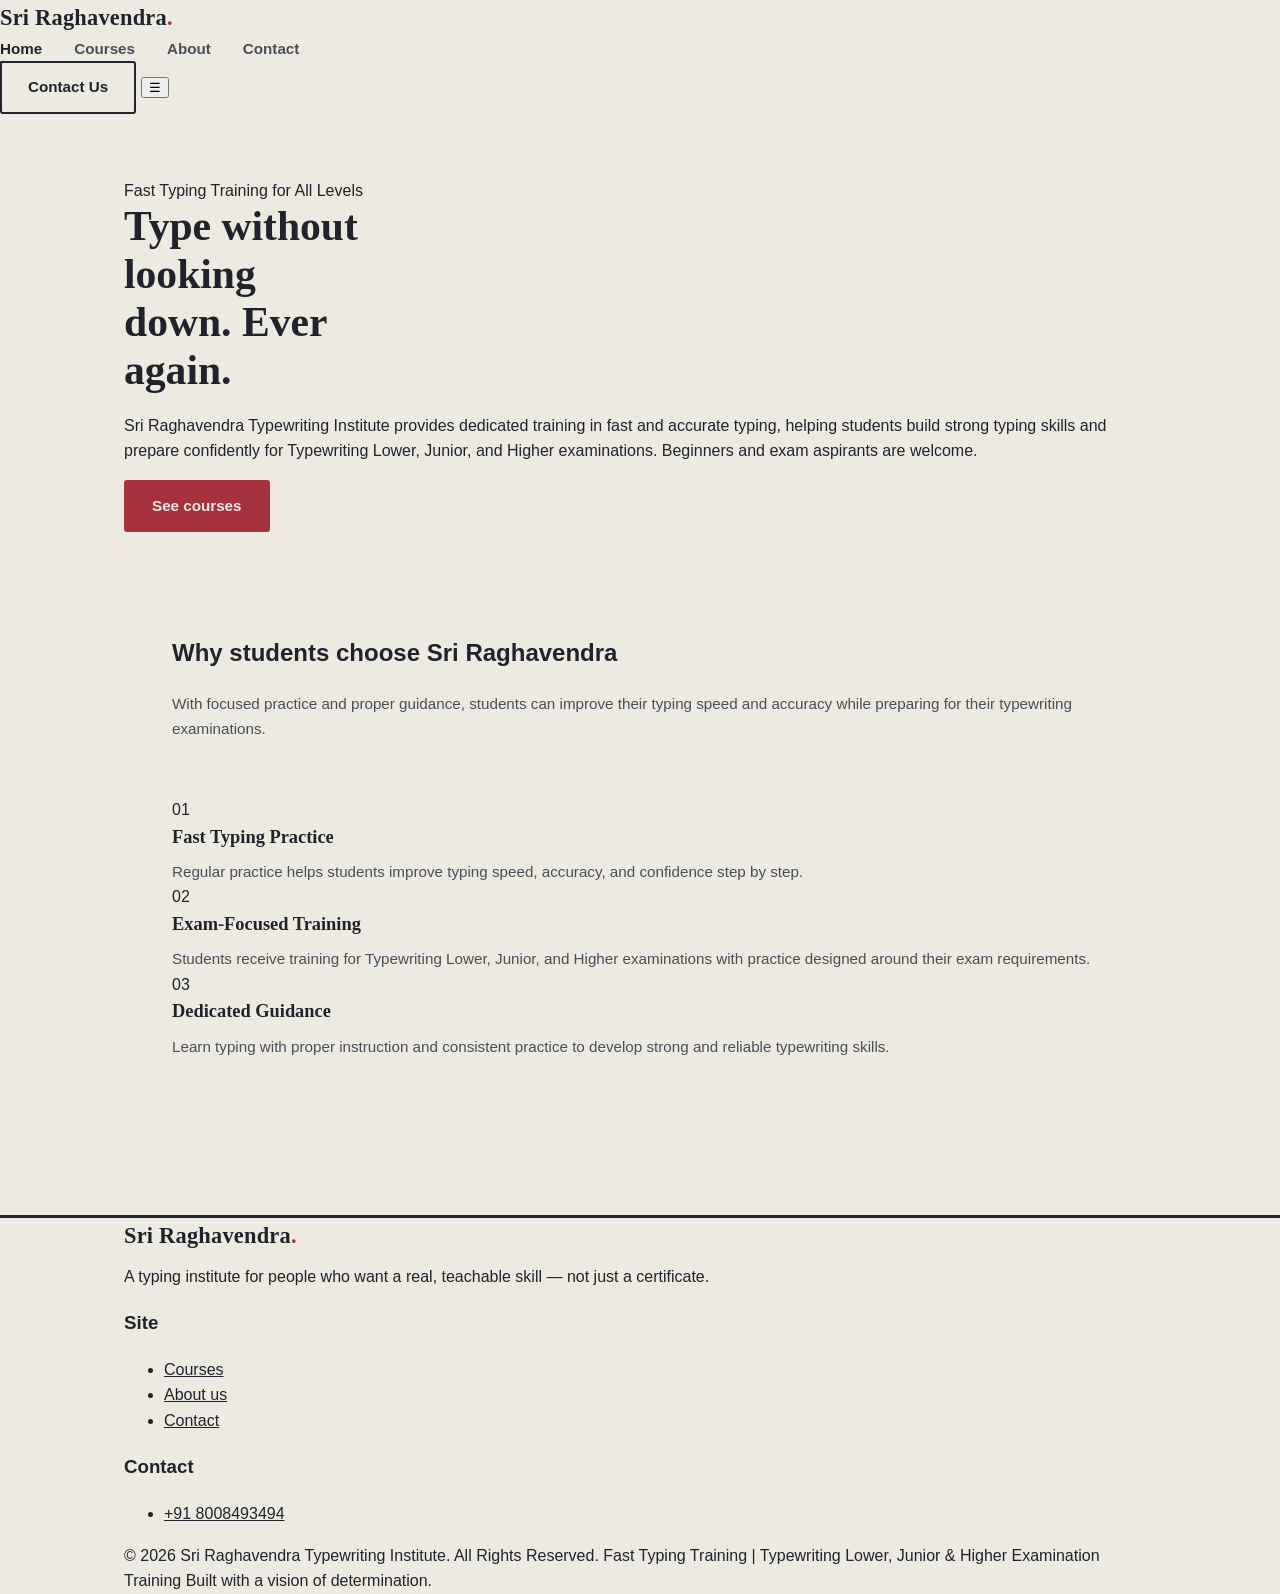
<file: index.html>
<!DOCTYPE html>
<html lang="en">
<head>
<meta charset="UTF-8">
<meta name="viewport" content="width=device-width, initial-scale=1.0">
<title>Sri Raghavendra Typing Institute — Learn to Type Fast &amp; Accurate</title>
<link rel="stylesheet" href="style.css">
</head>
<body>
<header class="site">
  <nav class="nav">
    <a href="index.html" class="logo">Sri Raghavendra<span class="dot">.</span></a>
    <ul class="nav-links">
      <li><a href="index.html" aria-current="page">Home</a></li>
      <li><a href="courses.html">Courses</a></li>
      <li><a href="about.html">About</a></li>
      <li><a href="contact.html">Contact</a></li>
    </ul>
    <div class="nav-cta">
      <a href="contact.html" class="btn btn-ghost">Contact Us</a>
      <button class="nav-toggle" aria-label="Toggle menu" aria-expanded="false">☰</button>
    </div>
  </nav>
</header>
<section class="hero">
  <div class="wrap hero-grid">
    <div>
      <span class="eyebrow-badge">Fast Typing Training for All Levels</span>
      <h1>Type without looking down. Ever again.</h1>
      <p class="lede">Sri Raghavendra Typewriting Institute provides dedicated training in fast and accurate typing, helping students build strong typing skills and prepare confidently for Typewriting Lower, Junior, and Higher examinations. Beginners and exam aspirants are welcome.</p>
      <div class="hero-actions">
        <a href="courses.html" class="btn btn-primary">See courses</a>
  </div>
    </div>
<section class="block">
  <div class="wrap">
    <div class="block-head">
      <h2>Why students choose Sri Raghavendra</h2>
      <p>With focused practice and proper guidance, students can improve their typing speed and accuracy while preparing for their typewriting examinations.</p>
    </div>
    <div class="feature-grid">
      <div class="feature">
        <div class="mark">01</div>
        <h3>Fast Typing Practice</h3>
        <p>Regular practice helps students improve typing speed, accuracy, and confidence step by step.</p>
      </div>
      <div class="feature">
        <div class="mark">02</div>
        <h3>Exam-Focused Training</h3>
        <p>Students receive training for Typewriting Lower, Junior, and Higher examinations with practice designed around their exam requirements.</p>
      </div>
      <div class="feature">
        <div class="mark">03</div>
        <h3>Dedicated Guidance</h3>
        <p>Learn typing with proper instruction and consistent practice to develop strong and reliable typewriting skills.</p>
      </div>
    </div>
  </div>
</section>

<section class="block" style="padding-top:0;">
  <div class="wrap">
    <div class="block-head">
          </div>
        </div>
      </div>
    </div>
  </div>
</section>
<footer class="site">
  <div class="wrap">
    <div class="footer-grid">
      <div>
        <a href="index.html" class="logo">Sri Raghavendra<span class="dot">.</span></a>
        <p style="margin-top:10px;">A typing institute for people who want a real, teachable skill — not just a certificate.</p>
      </div>
      <div>
        <h3>Site</h3>
        <ul>
          <li><a href="courses.html">Courses</a></li>
          <li><a href="about.html">About us</a></li>
          <li><a href="contact.html">Contact</a></li>
        </ul>
      </div>
      <div>
        <h3>Contact</h3>
        <ul>
          <li><a href="tel:+910000000000">+91 8008493494</a></li>
        </ul>
      </div>
    </div>
    <div class="footer-bottom">
      <span>© 2026 Sri Raghavendra Typewriting Institute. All Rights Reserved.
Fast Typing Training | Typewriting Lower, Junior & Higher Examination Training</span>
      <span>Built with a vision of determination.</span>
    </div>
  </div>
</footer>

<script src="script.js"></script>
</body>
</html>
</file>
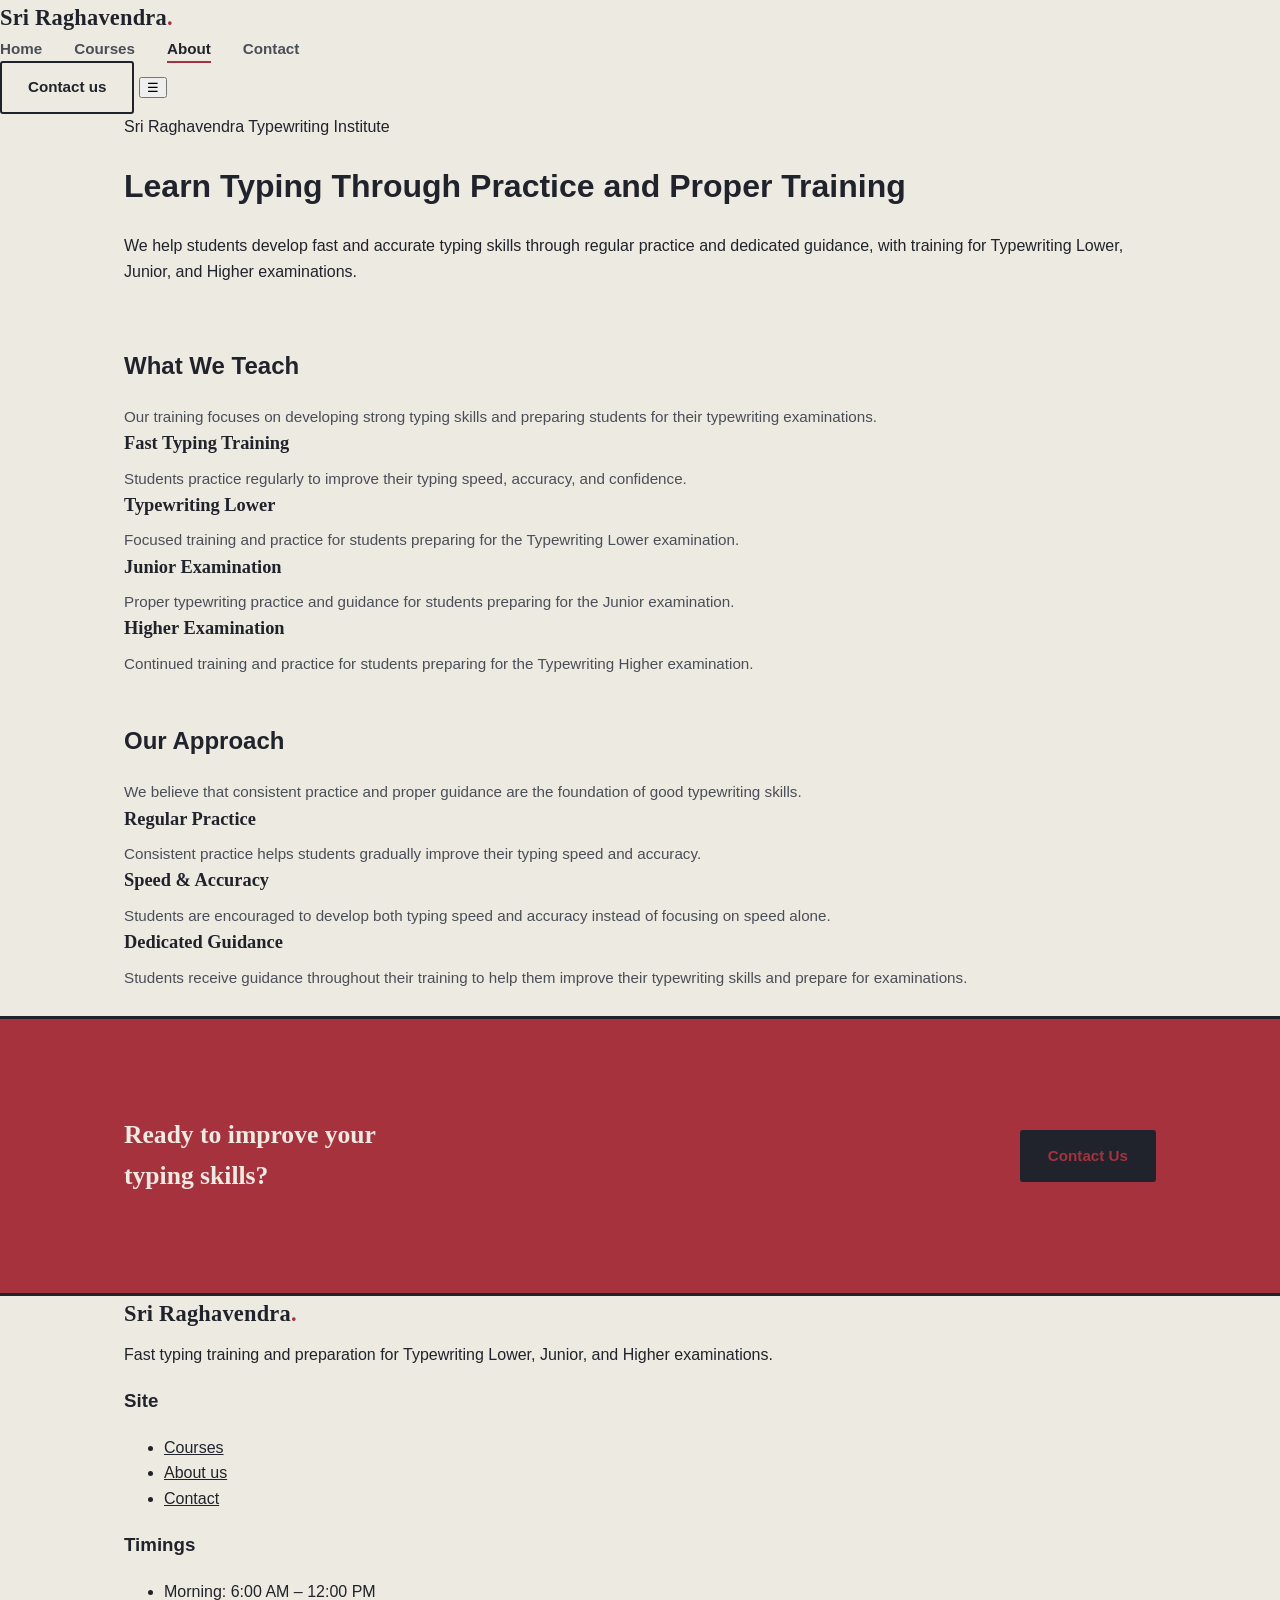
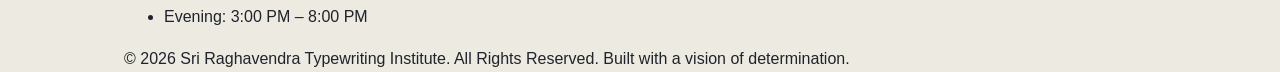
<file: about.html>
<!DOCTYPE html>
<html lang="en">
<head>
<meta charset="UTF-8">
<meta name="viewport" content="width=device-width, initial-scale=1.0">
<title>About — Sri Raghavendra Typewriting Institute</title>
<link rel="stylesheet" href="style.css">
</head>
<body>

<header class="site">
  <nav class="nav">
    <a href="index.html" class="logo">Sri Raghavendra<span class="dot">.</span></a>

    <ul class="nav-links">
      <li><a href="index.html">Home</a></li>
      <li><a href="courses.html">Courses</a></li>
      <li><a href="about.html" aria-current="page">About</a></li>
      <li><a href="contact.html">Contact</a></li>
    </ul>
    <div class="nav-cta">
      <a href="contact.html" class="btn btn-ghost">Contact us</a>
      <button class="nav-toggle" aria-label="Toggle menu" aria-expanded="false">☰</button>
    </div>
  </nav>
</header>

<div class="page-header">
  <div class="wrap">
    <span class="eyebrow-badge">Sri Raghavendra Typewriting Institute</span>

    <h1>Learn Typing Through Practice and Proper Training</h1>

    <p class="lede">
      We help students develop fast and accurate typing skills through regular
      practice and dedicated guidance, with training for Typewriting Lower,
      Junior, and Higher examinations.
    </p>
  </div>
</div>

<section class="block">
  <div class="wrap">

    <div class="block-head">
      <h2>What We Teach</h2>
      <p>
        Our training focuses on developing strong typing skills and preparing
        students for their typewriting examinations.
      </p>
    </div>

    <div class="approach-grid">

      <div class="feature">
        <h3>Fast Typing Training</h3>
        <p>
          Students practice regularly to improve their typing speed, accuracy,
          and confidence.
        </p>
      </div>

      <div class="feature">
        <h3>Typewriting Lower</h3>
        <p>
          Focused training and practice for students preparing for the
          Typewriting Lower examination.
        </p>
      </div>

      <div class="feature">
        <h3>Junior Examination</h3>
        <p>
          Proper typewriting practice and guidance for students preparing for
          the Junior examination.
        </p>
      </div>

      <div class="feature">
        <h3>Higher Examination</h3>
        <p>
          Continued training and practice for students preparing for the
          Typewriting Higher examination.
        </p>
      </div>

    </div>

  </div>
</section>

<section class="block" style="padding-top:0;">
  <div class="wrap">

    <div class="block-head">
      <h2>Our Approach</h2>
      <p>
        We believe that consistent practice and proper guidance are the
        foundation of good typewriting skills.
      </p>
    </div>

    <div class="feature-grid">

      <div class="feature">
        <h3>Regular Practice</h3>
        <p>
          Consistent practice helps students gradually improve their typing
          speed and accuracy.
        </p>
      </div>

      <div class="feature">
        <h3>Speed & Accuracy</h3>
        <p>
          Students are encouraged to develop both typing speed and accuracy
          instead of focusing on speed alone.
        </p>
      </div>

      <div class="feature">
        <h3>Dedicated Guidance</h3>
        <p>
          Students receive guidance throughout their training to help them
          improve their typewriting skills and prepare for examinations.
        </p>
      </div>

    </div>

  </div>
</section>

<section class="cta-banner">
  <div class="wrap">
    <h2>Ready to improve your typing skills?</h2>

    <a href="contact.html" class="btn btn-primary"
       style="background:var(--ink); border-color:var(--ink);">
      Contact Us
    </a>
  </div>
</section>

<footer class="site">
  <div class="wrap">

    <div class="footer-grid">

      <div>
        <a href="index.html" class="logo">
          Sri Raghavendra<span class="dot">.</span>
        </a>

        <p style="margin-top:10px;">
          Fast typing training and preparation for Typewriting Lower,
          Junior, and Higher examinations.
        </p>
      </div>

      <div>
        <h3>Site</h3>

        <ul>
          <li><a href="courses.html">Courses</a></li>
          <li><a href="about.html">About us</a></li>
          <li><a href="contact.html">Contact</a></li>
        </ul>
      </div>

      <div>
        <h3>Timings</h3>

        <ul>
          <li>Morning: 6:00 AM – 12:00 PM</li>
          <li>Evening: 3:00 PM – 8:00 PM</li>
        </ul>
      </div>

    </div>

    <div class="footer-bottom">
      <span>
        © 2026 Sri Raghavendra Typewriting Institute. All Rights Reserved.
      </span>

      <span>
        Built with a vision of determination.
      </span>
    </div>

  </div>
</footer>

<script src="script.js"></script>
</body>
</html>
</file>
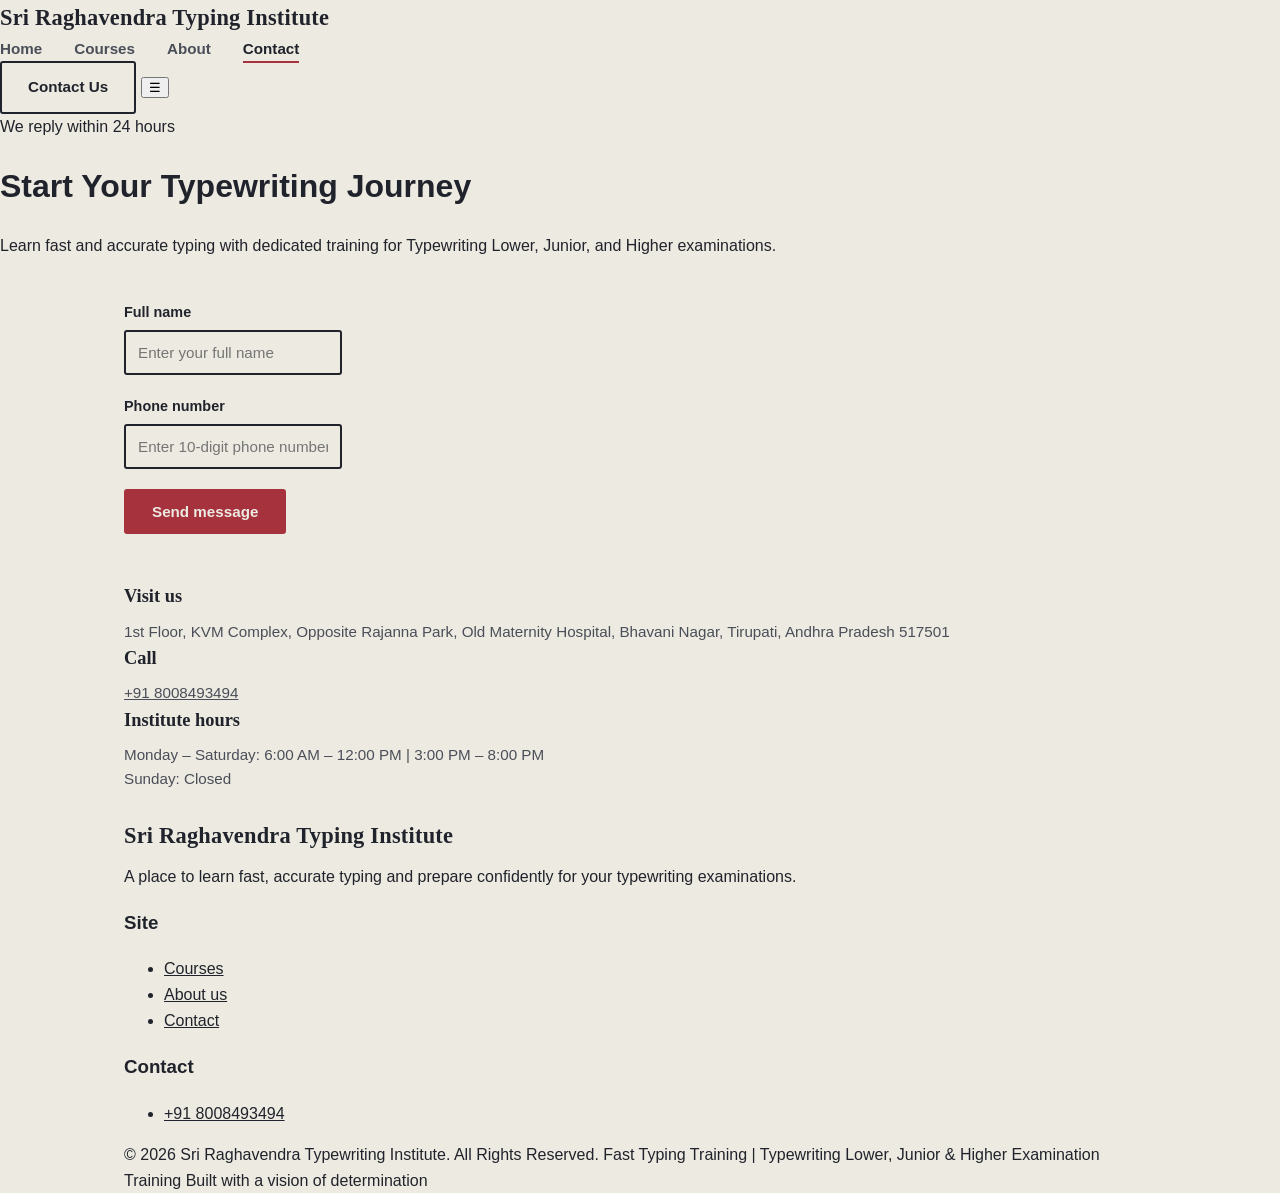
<file: contact.html>
<!DOCTYPE html>
<html lang="en">
<head>
<meta charset="UTF-8">
<meta name="viewport" content="width=device-width, initial-scale=1.0">
<title>Contact — Sri Raghavendra Typing Institute</title>
<link rel="stylesheet" href="style.css">
</head>

<body>

<header class="site">
  <nav class="nav">
    <a href="index.html" class="logo">Sri Raghavendra Typing Institute</a>

    <ul class="nav-links">
      <li><a href="index.html">Home</a></li>
      <li><a href="courses.html">Courses</a></li>
      <li><a href="about.html">About</a></li>
      <li><a href="contact.html" aria-current="page">Contact</a></li>
    </ul>

    <div class="nav-cta">
      <a href="contact.html" class="btn btn-ghost">Contact Us</a>
      <button class="nav-toggle" aria-label="Toggle menu" aria-expanded="false">☰</button>
    </div>
  </nav>
</header>


<div class="page-header">
  <span class="eyebrow-badge">We reply within 24 hours</span>

  <h1>Start Your Typewriting Journey</h1>

  <p class="lede">
    Learn fast and accurate typing with dedicated training for Typewriting Lower, Junior, and Higher examinations.
  </p>
</div>


<section class="block">

  <div class="wrap contact-grid">

    <div>

      <form id="contactForm">

        <div class="field">
          <label for="name">Full name</label>

          <input
            type="text"
            id="name"
            name="name"
            required
            placeholder="Enter your full name"
          >
        </div>


        <div class="field">
          <label for="phone">Phone number</label>

          <input
            type="tel"
            id="phone"
            name="phone"
            required
            pattern="[0-9]{10}"
            maxlength="10"
            placeholder="Enter 10-digit phone number"
          >
        </div>


        <button type="submit" class="btn btn-primary">
          Send message
        </button>

        <div class="form-msg" id="formMsg"></div>

      </form>

    </div>


    <div>

      <div class="info-block">
        <h3>Visit us</h3>

        <p>
          1st Floor, KVM Complex, Opposite Rajanna Park,
          Old Maternity Hospital, Bhavani Nagar, Tirupati,
          Andhra Pradesh 517501
        </p>
      </div>


      <div class="info-block">
        <h3>Call</h3>

        <p>
          <a href="tel:+918008493494">+91 8008493494</a>
        </p>
      </div>


      <div class="info-block">
        <h3>Institute hours</h3>

        <p>
          Monday – Saturday: 6:00 AM – 12:00 PM | 3:00 PM – 8:00 PM<br>
          Sunday: Closed
        </p>
      </div>

    </div>

  </div>

</section>


<footer class="site">

  <div class="wrap">

    <div class="footer-grid">

      <div>
        <a href="index.html" class="logo">
          Sri Raghavendra Typing Institute
        </a>

        <p style="margin-top:10px;">
          A place to learn fast, accurate typing and prepare confidently
          for your typewriting examinations.
        </p>
      </div>


      <div>
        <h3>Site</h3>

        <ul>
          <li><a href="courses.html">Courses</a></li>
          <li><a href="about.html">About us</a></li>
          <li><a href="contact.html">Contact</a></li>
        </ul>
      </div>


      <div>
        <h3>Contact</h3>

        <ul>
          <li>
            <a href="tel:+918008493494">+91 8008493494</a>
          </li>
        </ul>
      </div>

    </div>


    <div class="footer-bottom">

      <span>
        © 2026 Sri Raghavendra Typewriting Institute. All Rights Reserved.
        Fast Typing Training | Typewriting Lower, Junior & Higher Examination Training
      </span>

      <span>
        Built with a vision of determination
      </span>

    </div>

  </div>

</footer>


<script src="script.js"></script>


<script>
document.getElementById("contactForm").addEventListener("submit", function(event) {

  event.preventDefault();

  const name = document.getElementById("name").value.trim();
  const phone = document.getElementById("phone").value.trim();

  if (!name || !phone) {
    alert("Please enter your name and phone number.");
    return;
  }

  if (!/^[0-9]{10}$/.test(phone)) {
    alert("Please enter a valid 10-digit phone number.");
    return;
  }

  const sirNumber = "918008493494";

  const message =
    "New enquiry from Sri Raghavendra Typewriting & Computer Institute\n\n" +
    "Name: " + name + "\n" +
    "Phone: " + phone;

  const whatsappURL =
    "https://wa.me/" +
    sirNumber +
    "?text=" +
    encodeURIComponent(message);

  window.open(whatsappURL, "_blank");

});
</script>

</body>
</html>
</file>
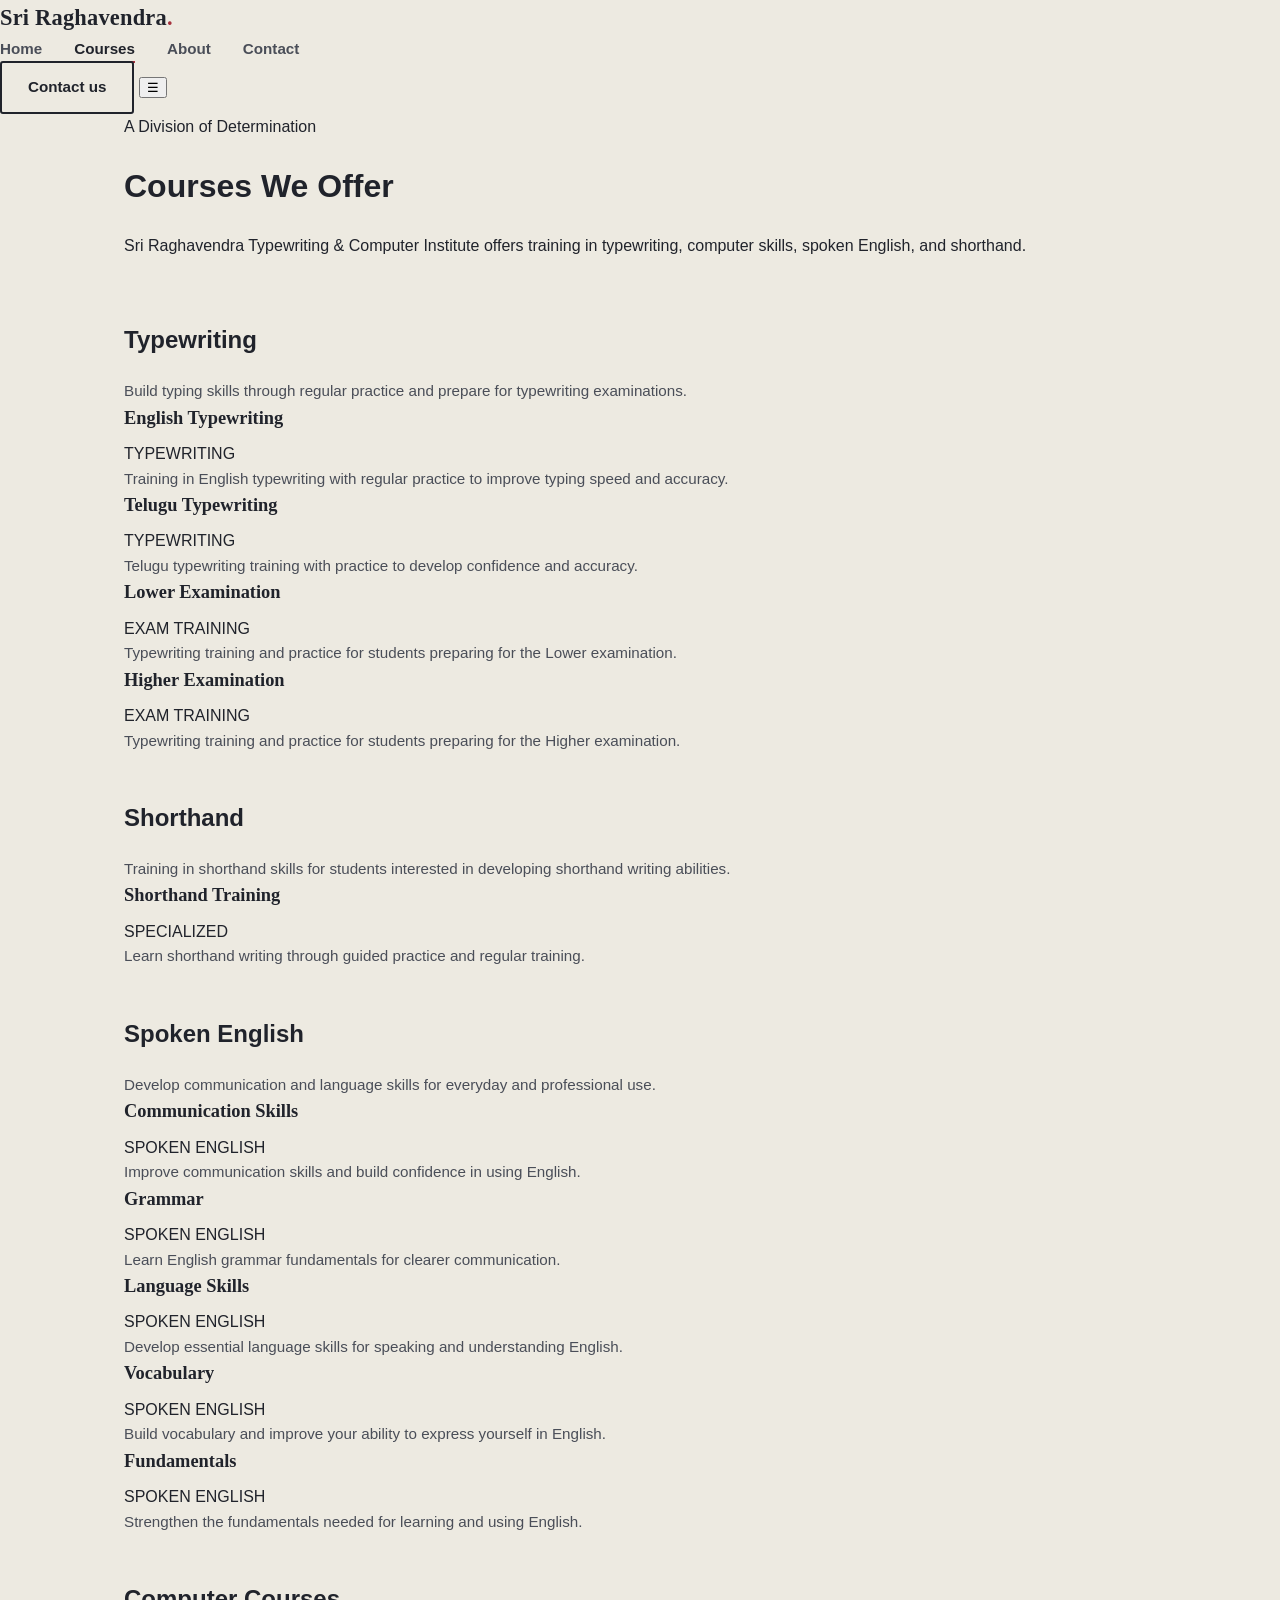
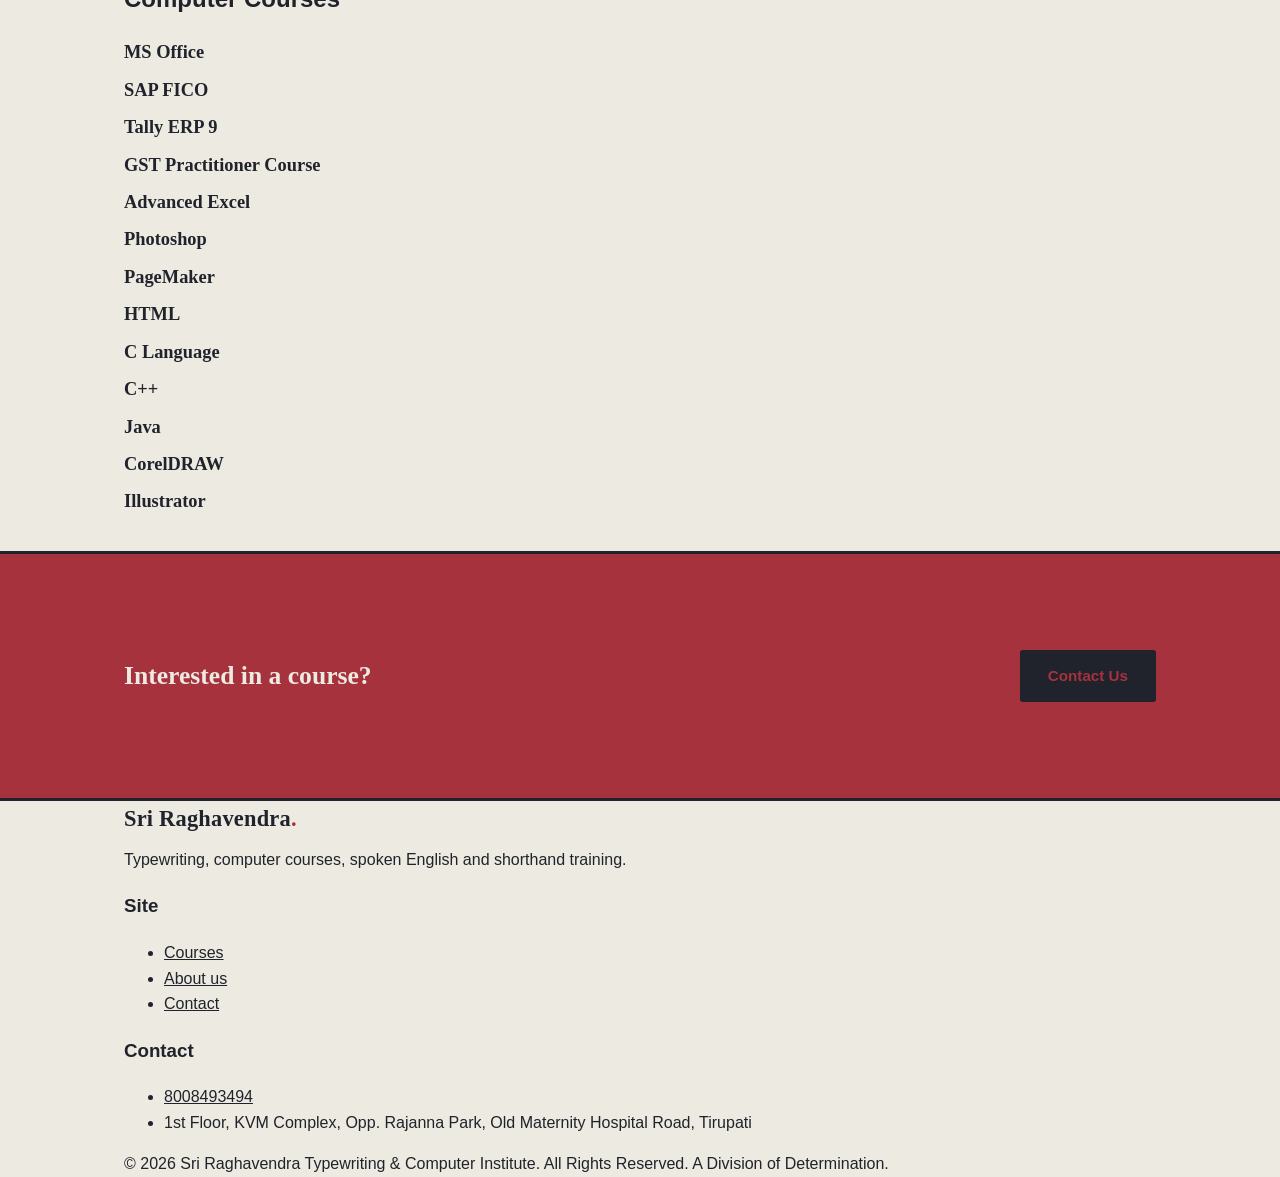
<file: courses.html>
<!DOCTYPE html>
<html lang="en">
<head>
<meta charset="UTF-8">
<meta name="viewport" content="width=device-width, initial-scale=1.0">
<title>Courses — Sri Raghavendra Typewriting & Computer Institute</title>
<link rel="stylesheet" href="style.css">
</head>
<body>

<header class="site">
  <nav class="nav">

    <a href="index.html" class="logo">
      Sri Raghavendra<span class="dot">.</span>
    </a>

    <ul class="nav-links">
      <li><a href="index.html">Home</a></li>
      <li><a href="courses.html" aria-current="page">Courses</a></li>
      <li><a href="about.html">About</a></li>
      <li><a href="contact.html">Contact</a></li>
    </ul>

    <div class="nav-cta">
      <a href="contact.html" class="btn btn-ghost">Contact us</a>
      <button class="nav-toggle" aria-label="Toggle menu" aria-expanded="false">☰</button>
    </div>

  </nav>
</header>


<div class="page-header">
  <div class="wrap">

    <span class="eyebrow-badge">A Division of Determination</span>

    <h1>Courses We Offer</h1>

    <p class="lede">
      Sri Raghavendra Typewriting & Computer Institute offers training in
      typewriting, computer skills, spoken English, and shorthand.
    </p>

  </div>
</div>


<!-- TYPEWRITING -->

<section class="block">
  <div class="wrap">

    <div class="block-head">
      <h2>Typewriting</h2>
      <p>
        Build typing skills through regular practice and prepare for
        typewriting examinations.
      </p>
    </div>

    <div class="course-grid">

      <div class="course-card">
        <div class="cc-head">
          <h3>English Typewriting</h3>
          <span class="cc-level">TYPEWRITING</span>
        </div>

        <div class="cc-body">
          <p>
            Training in English typewriting with regular practice to improve
            typing speed and accuracy.
          </p>
        </div>
      </div>


      <div class="course-card">
        <div class="cc-head">
          <h3>Telugu Typewriting</h3>
          <span class="cc-level">TYPEWRITING</span>
        </div>

        <div class="cc-body">
          <p>
            Telugu typewriting training with practice to develop confidence
            and accuracy.
          </p>
        </div>
      </div>


      <div class="course-card">
        <div class="cc-head">
          <h3>Lower Examination</h3>
          <span class="cc-level">EXAM TRAINING</span>
        </div>

        <div class="cc-body">
          <p>
            Typewriting training and practice for students preparing for the
            Lower examination.
          </p>
        </div>
      </div>


      <div class="course-card">
        <div class="cc-head">
          <h3>Higher Examination</h3>
          <span class="cc-level">EXAM TRAINING</span>
        </div>

        <div class="cc-body">
          <p>
            Typewriting training and practice for students preparing for the
            Higher examination.
          </p>
        </div>
      </div>

    </div>

  </div>
</section>


<!-- SHORTHAND -->

<section class="block" style="padding-top:0;">
  <div class="wrap">

    <div class="block-head">
      <h2>Shorthand</h2>
      <p>
        Training in shorthand skills for students interested in developing
        shorthand writing abilities.
      </p>
    </div>

    <div class="course-grid">

      <div class="course-card">
        <div class="cc-head">
          <h3>Shorthand Training</h3>
          <span class="cc-level">SPECIALIZED</span>
        </div>

        <div class="cc-body">
          <p>
            Learn shorthand writing through guided practice and regular training.
          </p>
        </div>
      </div>

    </div>

  </div>
</section>


<!-- SPOKEN ENGLISH -->

<section class="block" style="padding-top:0;">
  <div class="wrap">

    <div class="block-head">
      <h2>Spoken English</h2>
      <p>
        Develop communication and language skills for everyday and
        professional use.
      </p>
    </div>

    <div class="course-grid">

      <div class="course-card">
        <div class="cc-head">
          <h3>Communication Skills</h3>
          <span class="cc-level">SPOKEN ENGLISH</span>
        </div>

        <div class="cc-body">
          <p>
            Improve communication skills and build confidence in using English.
          </p>
        </div>
      </div>


      <div class="course-card">
        <div class="cc-head">
          <h3>Grammar</h3>
          <span class="cc-level">SPOKEN ENGLISH</span>
        </div>

        <div class="cc-body">
          <p>
            Learn English grammar fundamentals for clearer communication.
          </p>
        </div>
      </div>


      <div class="course-card">
        <div class="cc-head">
          <h3>Language Skills</h3>
          <span class="cc-level">SPOKEN ENGLISH</span>
        </div>

        <div class="cc-body">
          <p>
            Develop essential language skills for speaking and understanding English.
          </p>
        </div>
      </div>


      <div class="course-card">
        <div class="cc-head">
          <h3>Vocabulary</h3>
          <span class="cc-level">SPOKEN ENGLISH</span>
        </div>

        <div class="cc-body">
          <p>
            Build vocabulary and improve your ability to express yourself in English.
          </p>
        </div>
      </div>


      <div class="course-card">
        <div class="cc-head">
          <h3>Fundamentals</h3>
          <span class="cc-level">SPOKEN ENGLISH</span>
        </div>

        <div class="cc-body">
          <p>
            Strengthen the fundamentals needed for learning and using English.
          </p>
        </div>
      </div>

    </div>

  </div>
</section>


<!-- COMPUTER COURSES -->

<section class="block" style="padding-top:0;">
  <div class="wrap">

    <div class="block-head">
      <h2>Computer Courses</h2>
    </div>

    <div class="course-grid">

      <div class="course-card">
        <div class="cc-head">
          <h3>MS Office</h3>
        </div>
      </div>

      <div class="course-card">
        <div class="cc-head">
          <h3>SAP FICO</h3>
        </div>
      </div>

      <div class="course-card">
        <div class="cc-head">
          <h3>Tally ERP 9</h3>
        </div>
      </div>

      <div class="course-card">
        <div class="cc-head">
          <h3>GST Practitioner Course</h3>
        </div>
      </div>

      <div class="course-card">
        <div class="cc-head">
          <h3>Advanced Excel</h3>
        </div>
      </div>

      <div class="course-card">
        <div class="cc-head">
          <h3>Photoshop</h3>
        </div>
      </div>

      <div class="course-card">
        <div class="cc-head">
          <h3>PageMaker</h3>
        </div>
      </div>

      <div class="course-card">
        <div class="cc-head">
          <h3>HTML</h3>
        </div>
      </div>

      <div class="course-card">
        <div class="cc-head">
          <h3>C Language</h3>
        </div>
      </div>

      <div class="course-card">
        <div class="cc-head">
          <h3>C++</h3>
        </div>
      </div>

      <div class="course-card">
        <div class="cc-head">
          <h3>Java</h3>
        </div>
      </div>

      <div class="course-card">
        <div class="cc-head">
          <h3>CorelDRAW</h3>
        </div>
      </div>

      <div class="course-card">
        <div class="cc-head">
          <h3>Illustrator</h3>
        </div>
      </div>

    </div>

  </div>
</section>


<!-- CTA -->

<section class="cta-banner">
  <div class="wrap">

    <h2>Interested in a course?</h2>

    <a href="contact.html"
       class="btn btn-primary"
       style="background:var(--ink); border-color:var(--ink);">
      Contact Us
    </a>

  </div>
</section>


<!-- FOOTER -->

<footer class="site">
  <div class="wrap">

    <div class="footer-grid">

      <div>
        <a href="index.html" class="logo">
          Sri Raghavendra<span class="dot">.</span>
        </a>

        <p style="margin-top:10px;">
          Typewriting, computer courses, spoken English and shorthand training.
        </p>
      </div>


      <div>
        <h3>Site</h3>

        <ul>
          <li><a href="courses.html">Courses</a></li>
          <li><a href="about.html">About us</a></li>
          <li><a href="contact.html">Contact</a></li>
        </ul>
      </div>


      <div>
        <h3>Contact</h3>

        <ul>
          <li>
            <a href="tel:+918008493494">8008493494</a>
          </li>

          <li>
            1st Floor, KVM Complex,
            Opp. Rajanna Park,
            Old Maternity Hospital Road,
            Tirupati
          </li>
        </ul>
      </div>

    </div>


    <div class="footer-bottom">

      <span>
        © 2026 Sri Raghavendra Typewriting & Computer Institute. All Rights Reserved.
      </span>

      <span>
        A Division of Determination.
      </span>

    </div>

  </div>
</footer>


<script src="script.js"></script>

</body>
</html>
</file>
<file: style.css>
/* ============================================
   TypeForge Institute — shared stylesheet
   ============================================ */

:root {
  --paper: #EDEAE1;
  --paper-dark: #E1DDCF;
  --ink: #20232B;
  --ink-soft: #4A4E58;
  --ribbon: #A6323E;
  --ribbon-dark: #832531;
  --brass: #B08D57;
  --correct: #3F6B4F;
  --wrong: #A6323E;
  --line: #CFC9B8;

  --font-head: 'Roboto Slab', serif;
  --font-body: 'Inter', sans-serif;
  --font-mono: 'IBM Plex Mono', monospace;
}

* { box-sizing: border-box; }

html { scroll-behavior: smooth; }

body {
  margin: 0;
  background: var(--paper);
  color: var(--ink);
  font-family: var(--font-body);
  line-height: 1.6;
}

a { color: inherit; }

img { max-width: 100%; }

.wrap {
  max-width: 1080px;
  margin: 0 auto;
  padding: 0 24px;
}

/* ---------- Header / Nav ---------- */

.site-header {
  border-bottom: 3px solid var(--ink);
  background: var(--paper);
  position: sticky;
  top: 0;
  z-index: 10;
}

.site-header .wrap {
  display: flex;
  align-items: center;
  justify-content: space-between;
  padding-top: 18px;
  padding-bottom: 18px;
}

.logo {
  font-family: var(--font-head);
  font-weight: 700;
  font-size: 1.4rem;
  text-decoration: none;
  color: var(--ink);
  letter-spacing: 0.01em;
}

.logo span { color: var(--ribbon); }

.nav-links {
  display: flex;
  gap: 32px;
  list-style: none;
  margin: 0;
  padding: 0;
}

.nav-links a {
  text-decoration: none;
  font-weight: 600;
  font-size: 0.95rem;
  color: var(--ink-soft);
  padding-bottom: 4px;
  border-bottom: 2px solid transparent;
}

.nav-links a:hover,
.nav-links a[aria-current="page"] {
  color: var(--ink);
  border-bottom-color: var(--ribbon);
}

/* ---------- Buttons ---------- */

.btn {
  display: inline-block;
  font-family: var(--font-body);
  font-weight: 700;
  font-size: 0.95rem;
  padding: 12px 26px;
  text-decoration: none;
  border: 2px solid var(--ink);
  border-radius: 3px;
  cursor: pointer;
  transition: transform 0.12s ease;
}

.btn-primary {
  background: var(--ribbon);
  border-color: var(--ribbon);
  color: var(--paper);
}

.btn-primary:hover { background: var(--ribbon-dark); border-color: var(--ribbon-dark); }

.btn-ghost {
  background: transparent;
  color: var(--ink);
}

.btn-ghost:hover { background: var(--ink); color: var(--paper); }

.btn:active { transform: translateY(1px); }

/* ---------- Hero ---------- */

.hero {
  padding: 64px 0 48px;
  border-bottom: 3px solid var(--ink);
}

.hero .wrap {
  display: flex;
  gap: 56px;
  align-items: flex-start;
  flex-wrap: wrap;
}

.hero-copy { flex: 1 1 340px; }

.hero-eyebrow {
  font-family: var(--font-mono);
  font-size: 0.85rem;
  color: var(--brass);
  margin: 0 0 10px;
}

.hero h1 {
  font-family: var(--font-head);
  font-size: 2.6rem;
  line-height: 1.15;
  margin: 0 0 18px;
  max-width: 12ch;
}

.hero p.lead {
  max-width: 46ch;
  color: var(--ink-soft);
  font-size: 1.08rem;
  margin-bottom: 28px;
}

.hero-actions { display: flex; gap: 16px; flex-wrap: wrap; }

/* ---------- Typing test widget ---------- */

.type-test {
  flex: 1 1 420px;
  background: var(--paper-dark);
  border: 2px solid var(--ink);
  border-radius: 4px;
  padding: 24px;
}

.type-test-stats {
  display: flex;
  gap: 28px;
  font-family: var(--font-mono);
  margin-bottom: 16px;
  border-bottom: 1px dashed var(--line);
  padding-bottom: 16px;
}

.stat-value { font-size: 1.6rem; font-weight: 600; display: block; }
.stat-label { font-size: 0.72rem; color: var(--ink-soft); text-transform: lowercase; }

#type-passage {
  font-family: var(--font-mono);
  font-size: 1.05rem;
  line-height: 1.9;
  letter-spacing: 0.01em;
  min-height: 96px;
  user-select: none;
}

#type-passage .pending { color: var(--ink-soft); }
#type-passage .correct { color: var(--correct); }
#type-passage .wrong { color: var(--wrong); text-decoration: underline; }
#type-passage .current { background: var(--brass); color: var(--ink); border-radius: 2px; }

#type-input {
  width: 100%;
  margin-top: 14px;
  padding: 12px;
  font-family: var(--font-mono);
  font-size: 1rem;
  border: 2px solid var(--ink);
  border-radius: 3px;
  background: var(--paper);
  color: var(--ink);
  resize: none;
}

#type-input:focus { outline: 3px solid var(--brass); outline-offset: 1px; }

.type-test-footer {
  display: flex;
  justify-content: space-between;
  align-items: center;
  margin-top: 12px;
  font-size: 0.85rem;
  color: var(--ink-soft);
}

.type-test-footer button {
  background: none;
  border: none;
  font-family: var(--font-mono);
  color: var(--ribbon);
  cursor: pointer;
  font-size: 0.85rem;
  text-decoration: underline;
  padding: 0;
}

/* ---------- Section basics ---------- */

section { padding: 56px 0; }

.section-head { max-width: 60ch; margin-bottom: 36px; }

.section-head h2 {
  font-family: var(--font-head);
  font-size: 1.9rem;
  margin: 0 0 10px;
}

.section-head p { color: var(--ink-soft); margin: 0; }

/* ---------- Feature / index-card blocks ---------- */

.block-grid {
  display: grid;
  grid-template-columns: repeat(auto-fit, minmax(260px, 1fr));
  gap: 0;
  border: none;
}

.block {
  border: none;
  padding: 26px 24px;
  background: var(--paper);
}

.block-num {
  font-family: var(--font-mono);
  color: var(--brass);
  font-size: 0.85rem;
  display: block;
  margin-bottom: 10px;
}

.block h3 {
  font-family: var(--font-head);
  font-size: 1.15rem;
  margin: 0 0 8px;
}

.block p { margin: 0; color: var(--ink-soft); font-size: 0.95rem; }

/* ---------- Stats strip ---------- */

.stats-strip {
  background: var(--ink);
  color: var(--paper);
}

.stats-strip .wrap {
  display: flex;
  flex-wrap: wrap;
  gap: 40px;
  padding: 40px 24px;
}

.stats-strip .stat { flex: 1 1 160px; }

.stats-strip .stat-value {
  font-family: var(--font-mono);
  font-size: 2.2rem;
  color: var(--brass);
}

.stats-strip .stat-label {
  font-size: 0.85rem;
  color: #C9C6BC;
  text-transform: none;
}

/* ---------- CTA banner ---------- */

.cta-banner {
  border-top: 3px solid var(--ink);
  border-bottom: 3px solid var(--ink);
  background: var(--ribbon);
  color: var(--paper);
  text-align: left;
}

.cta-banner .wrap {
  display: flex;
  justify-content: space-between;
  align-items: center;
  flex-wrap: wrap;
  gap: 20px;
  padding: 40px 24px;
}

.cta-banner h2 {
  font-family: var(--font-head);
  margin: 0;
  font-size: 1.6rem;
  max-width: 20ch;
}

.cta-banner .btn-primary {
  background: var(--paper);
  border-color: var(--paper);
  color: var(--ribbon);
}

.cta-banner .btn-primary:hover { background: var(--paper-dark); }

/* ---------- Course list ---------- */

.course-list { display: flex; flex-direction: column; gap: 0; }

.course-row {
  display: flex;
  gap: 24px;
  align-items: baseline;
  padding: 24px 0;
  border-bottom: 1px solid var(--line);
  flex-wrap: wrap;
}

.course-row:first-child { border-top: 1px solid var(--line); }

.course-code {
  font-family: var(--font-mono);
  color: var(--brass);
  font-size: 0.9rem;
  width: 74px;
  flex-shrink: 0;
}

.course-info { flex: 1 1 320px; }

.course-info h3 { font-family: var(--font-head); margin: 0 0 6px; font-size: 1.2rem; }
.course-info p { margin: 0; color: var(--ink-soft); font-size: 0.95rem; }

.course-meta {
  font-family: var(--font-mono);
  font-size: 0.85rem;
  color: var(--ink-soft);
  text-align: right;
  flex-shrink: 0;
}

.course-meta strong { display: block; color: var(--ink); font-size: 1rem; }

/* ---------- Timeline (About) ---------- */

.timeline { border-left: 2px solid var(--ink); margin-left: 6px; }

.timeline-item { position: relative; padding: 4px 0 32px 28px; }

.timeline-item::before {
  content: '';
  position: absolute;
  left: -7px;
  top: 6px;
  width: 12px;
  height: 12px;
  background: var(--ribbon);
  border-radius: 50%;
  border: 2px solid var(--paper);
}

.timeline-year {
  font-family: var(--font-mono);
  color: var(--brass);
  font-size: 0.85rem;
}

.timeline-item h3 { font-family: var(--font-head); margin: 4px 0 6px; font-size: 1.1rem; }
.timeline-item p { margin: 0; color: var(--ink-soft); font-size: 0.95rem; max-width: 55ch; }

/* ---------- People (About) ---------- */

.people-grid {
  display: grid;
  grid-template-columns: repeat(auto-fit, minmax(220px, 1fr));
  gap: 28px;
}

.person {
  border: 2px solid var(--ink);
  padding: 20px;
  background: var(--paper);
}

.person-avatar {
  width: 56px;
  height: 56px;
  border-radius: 50%;
  background: var(--brass);
  color: var(--ink);
  font-family: var(--font-head);
  font-weight: 700;
  font-size: 1.2rem;
  display: flex;
  align-items: center;
  justify-content: center;
  margin-bottom: 14px;
}

.person h3 { font-family: var(--font-head); margin: 0 0 4px; font-size: 1.05rem; }
.person .role { font-family: var(--font-mono); font-size: 0.78rem; color: var(--brass); margin-bottom: 10px; }
.person p.bio { margin: 0; font-size: 0.92rem; color: var(--ink-soft); }

/* ---------- Contact ---------- */

.contact-grid {
  display: flex;
  gap: 48px;
  flex-wrap: wrap;
}

.contact-ticket {
  flex: 1 1 280px;
  background: var(--paper-dark);
  border: 2px dashed var(--ink);
  padding: 28px;
  font-family: var(--font-mono);
  font-size: 0.92rem;
}

.contact-ticket h3 {
  font-family: var(--font-head);
  font-size: 1.05rem;
  margin-top: 0;
}

.contact-ticket dl { margin: 18px 0 0; }
.contact-ticket dt { color: var(--brass); margin-top: 14px; }
.contact-ticket dd { margin: 2px 0 0; color: var(--ink); }

.contact-form { flex: 2 1 380px; }

.field { margin-bottom: 20px; }

.field label {
  display: block;
  font-weight: 700;
  font-size: 0.9rem;
  margin-bottom: 6px;
}

.field input,
.field textarea {
  width: 100%;
  padding: 12px;
  border: 2px solid var(--ink);
  border-radius: 3px;
  background: var(--paper);
  color: var(--ink);
  font-family: var(--font-body);
  font-size: 0.95rem;
}

.field textarea { resize: vertical; min-height: 120px; }

.form-note {
  font-size: 0.85rem;
  color: var(--ink-soft);
  margin-top: 4px;
  min-height: 1.2em;
}

.form-note.success { color: var(--correct); font-weight: 600; }

/* ---------- Footer ---------- */

.site-footer {
  border-top: 3px solid var(--ink);
  padding: 32px 0;
  font-size: 0.88rem;
  color: var(--ink-soft);
}

.site-footer .wrap {
  display: flex;
  justify-content: space-between;
  flex-wrap: wrap;
  gap: 12px;
}

/* ---------- Responsive ---------- */

@media (max-width: 640px) {
  .hero h1 { font-size: 2rem; max-width: none; }
  .nav-links { gap: 18px; }
  .site-header .wrap { flex-wrap: wrap; gap: 12px; }
  .course-meta { text-align: left; }
}

/* ---------- Accessibility ---------- */

a:focus-visible,
button:focus-visible,
input:focus-visible,
textarea:focus-visible {
  outline: 3px solid var(--brass);
  outline-offset: 2px;
}

@media (prefers-reduced-motion: reduce) {
  html { scroll-behavior: auto; }
  .btn { transition: none; }
}
</file>
